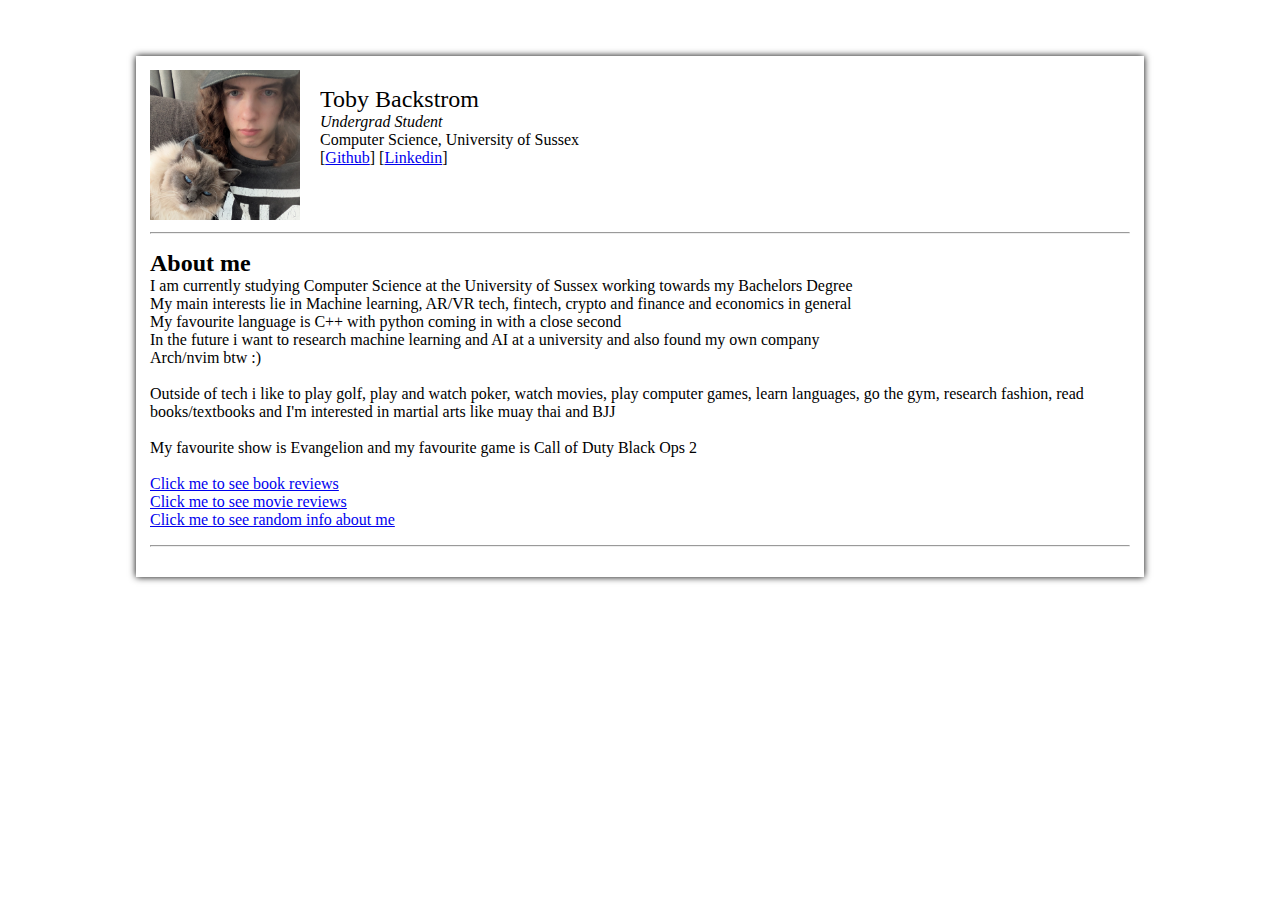
<file: index.html>
<!DOCTYPE html>
<html lang="en">
<head>
  <meta charset="UTF-8" />
  <meta name="viewport" content="width=device-width, initial-scale=1.0"/>
  <title>Toby Backstrom</title>
  <link rel="stylesheet" href="style.css">
</head>
<body>
  <div class="container">

    <div class="profile">

        <div class ="profilepic">
          <img src="img/maybe3.jpg">
        </div>

        <div class="profile content">
          <p>
            <font size="5">Toby Backstrom</font>
            <br>
            <i>Undergrad Student</i>
            <br>
            Computer Science, University of Sussex
            <br>
            [<a href="https://github.com/TobyJ-B">Github</a>]
            [<a href="https://www.linkedin.com/in/toby-backstrom-81960b327/">Linkedin</a>]
            <br>
          </p>
        </div>
    </div>

    <hr>

    <div> 
        <p>
          <font size="5"> <b>About me</b> </font>
          <br>
          I am currently studying Computer Science at the University of Sussex working towards my Bachelors Degree
          <br>
          My main interests lie in Machine learning, AR/VR tech, fintech, crypto and finance and economics in general
          <br>
          My favourite language is C++ with python coming in with a close second
          <br>
          In the future i want to research machine learning and AI at a university and also found my own company
          <br>
          Arch/nvim btw :)
          <br>
          <br>
          Outside of tech i like to play golf, play and watch poker, watch movies, play computer games, learn languages, go the gym, research fashion, read books/textbooks and I'm interested in martial arts like muay thai and BJJ
          <br>
          <br>
          My favourite show is Evangelion and my favourite game is Call of Duty Black Ops 2
          <br>
          <br>
          <a href="books.html">Click me to see book reviews</a>
          <br>
          <a href="https://letterboxd.com/TobyJ_B/">Click me to see movie reviews</a>
          <br>
          <a href="random.html">Click me to see random info about me</a>
        </p>
    </div>
    <hr>
    <div>
        <p>
        </p>
    </div>
  </div>
</body>
</html>
</file>
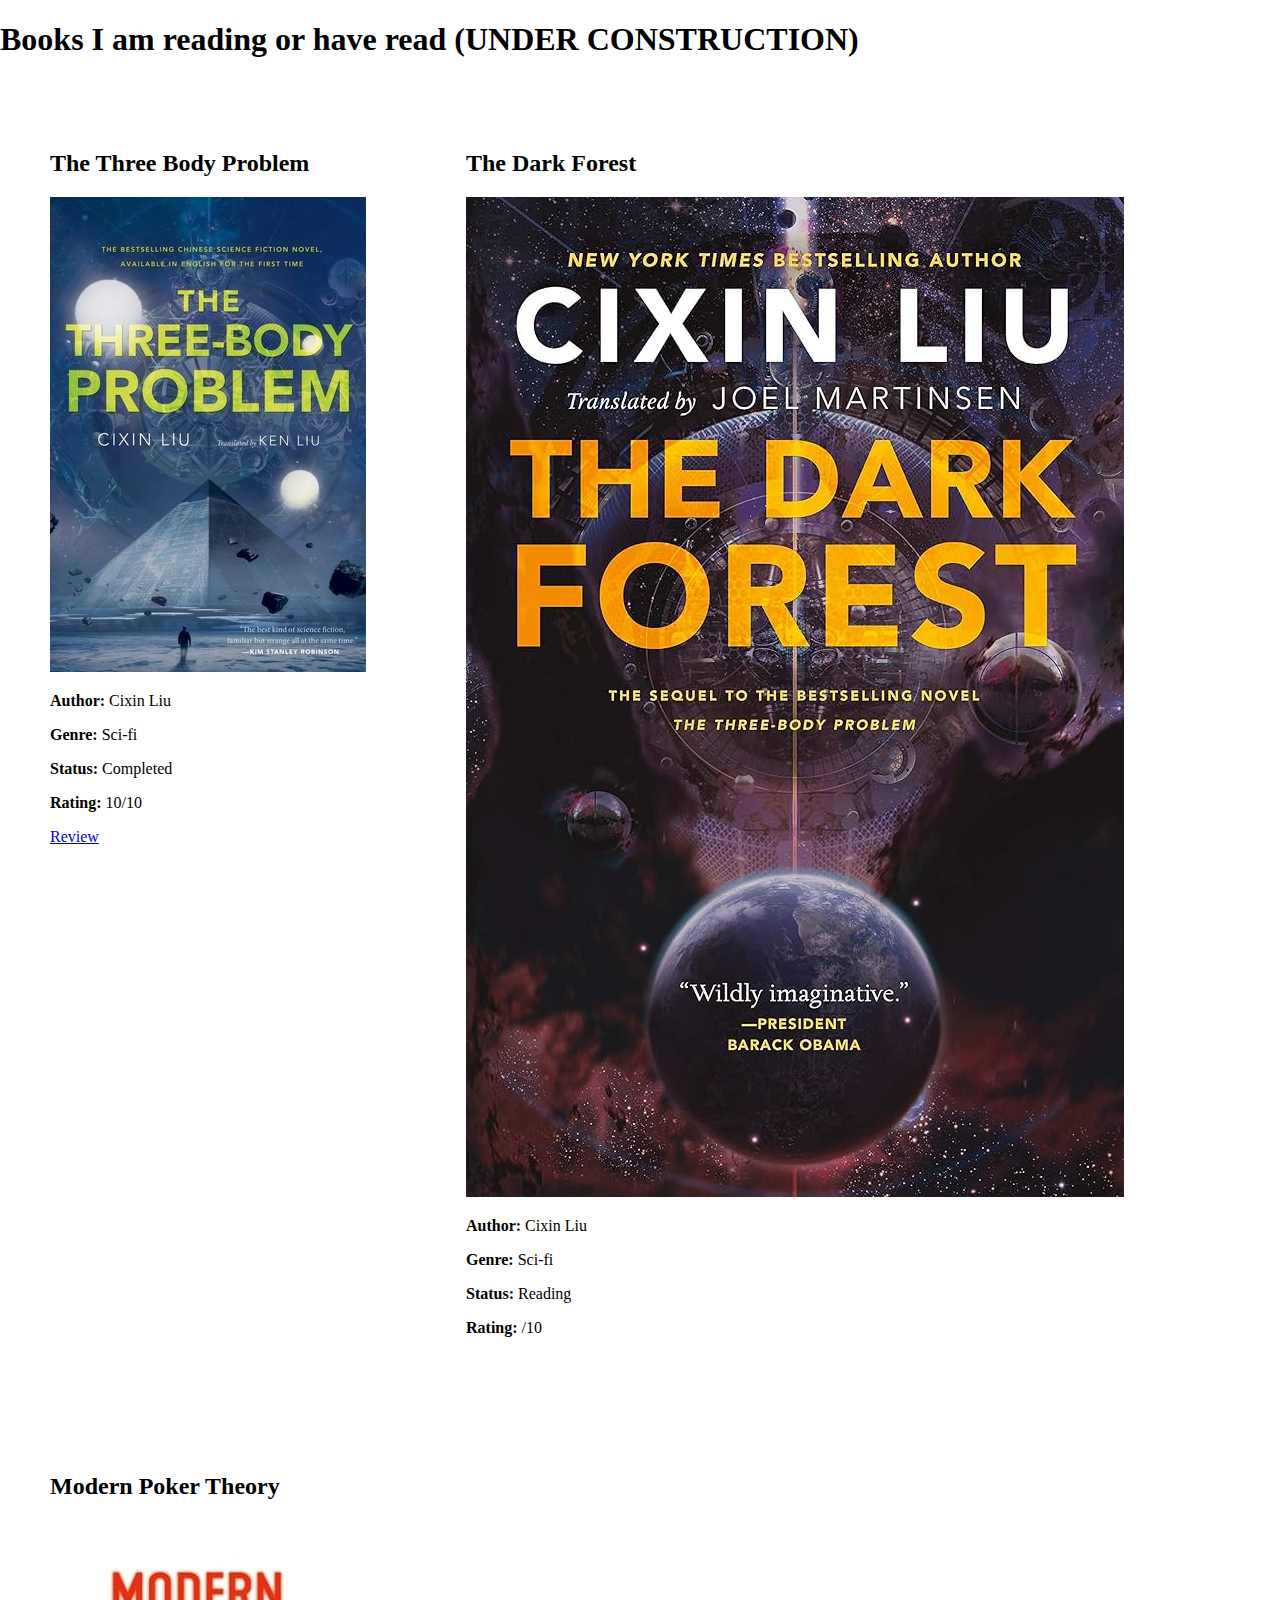
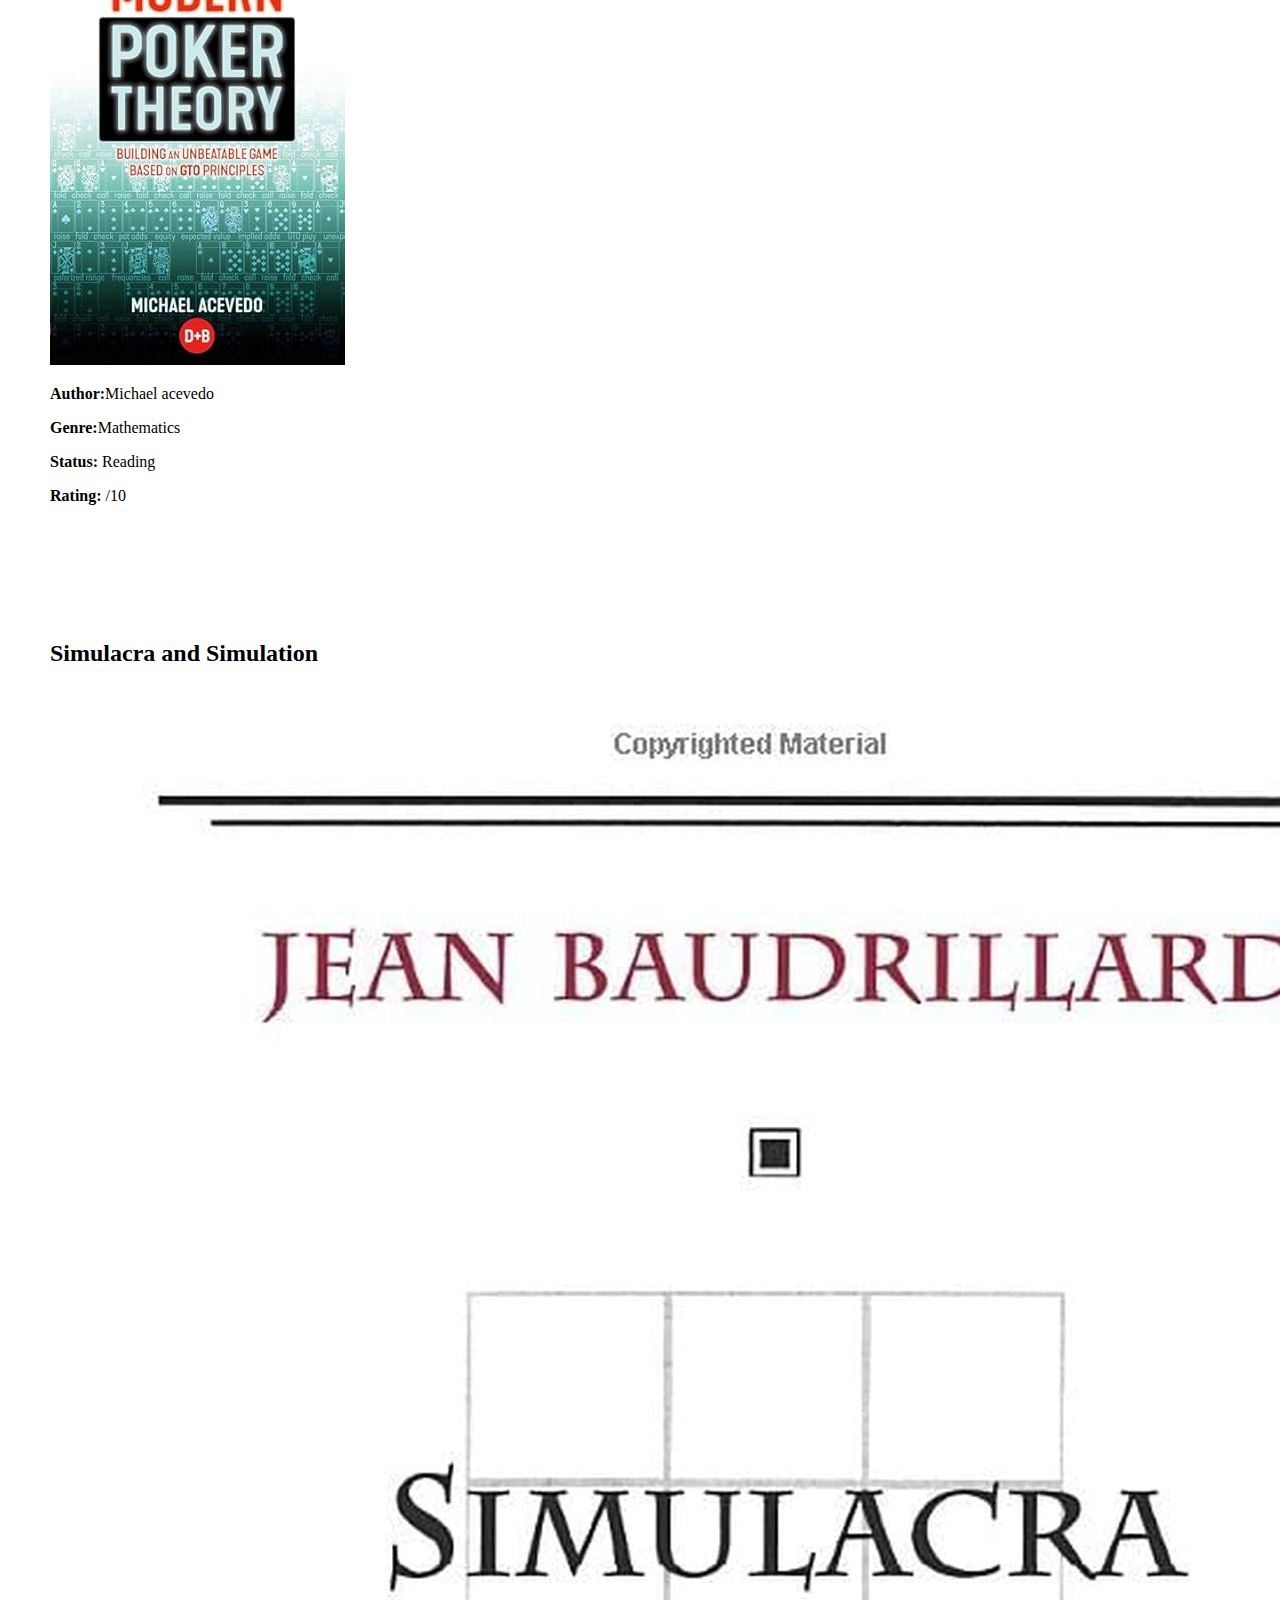
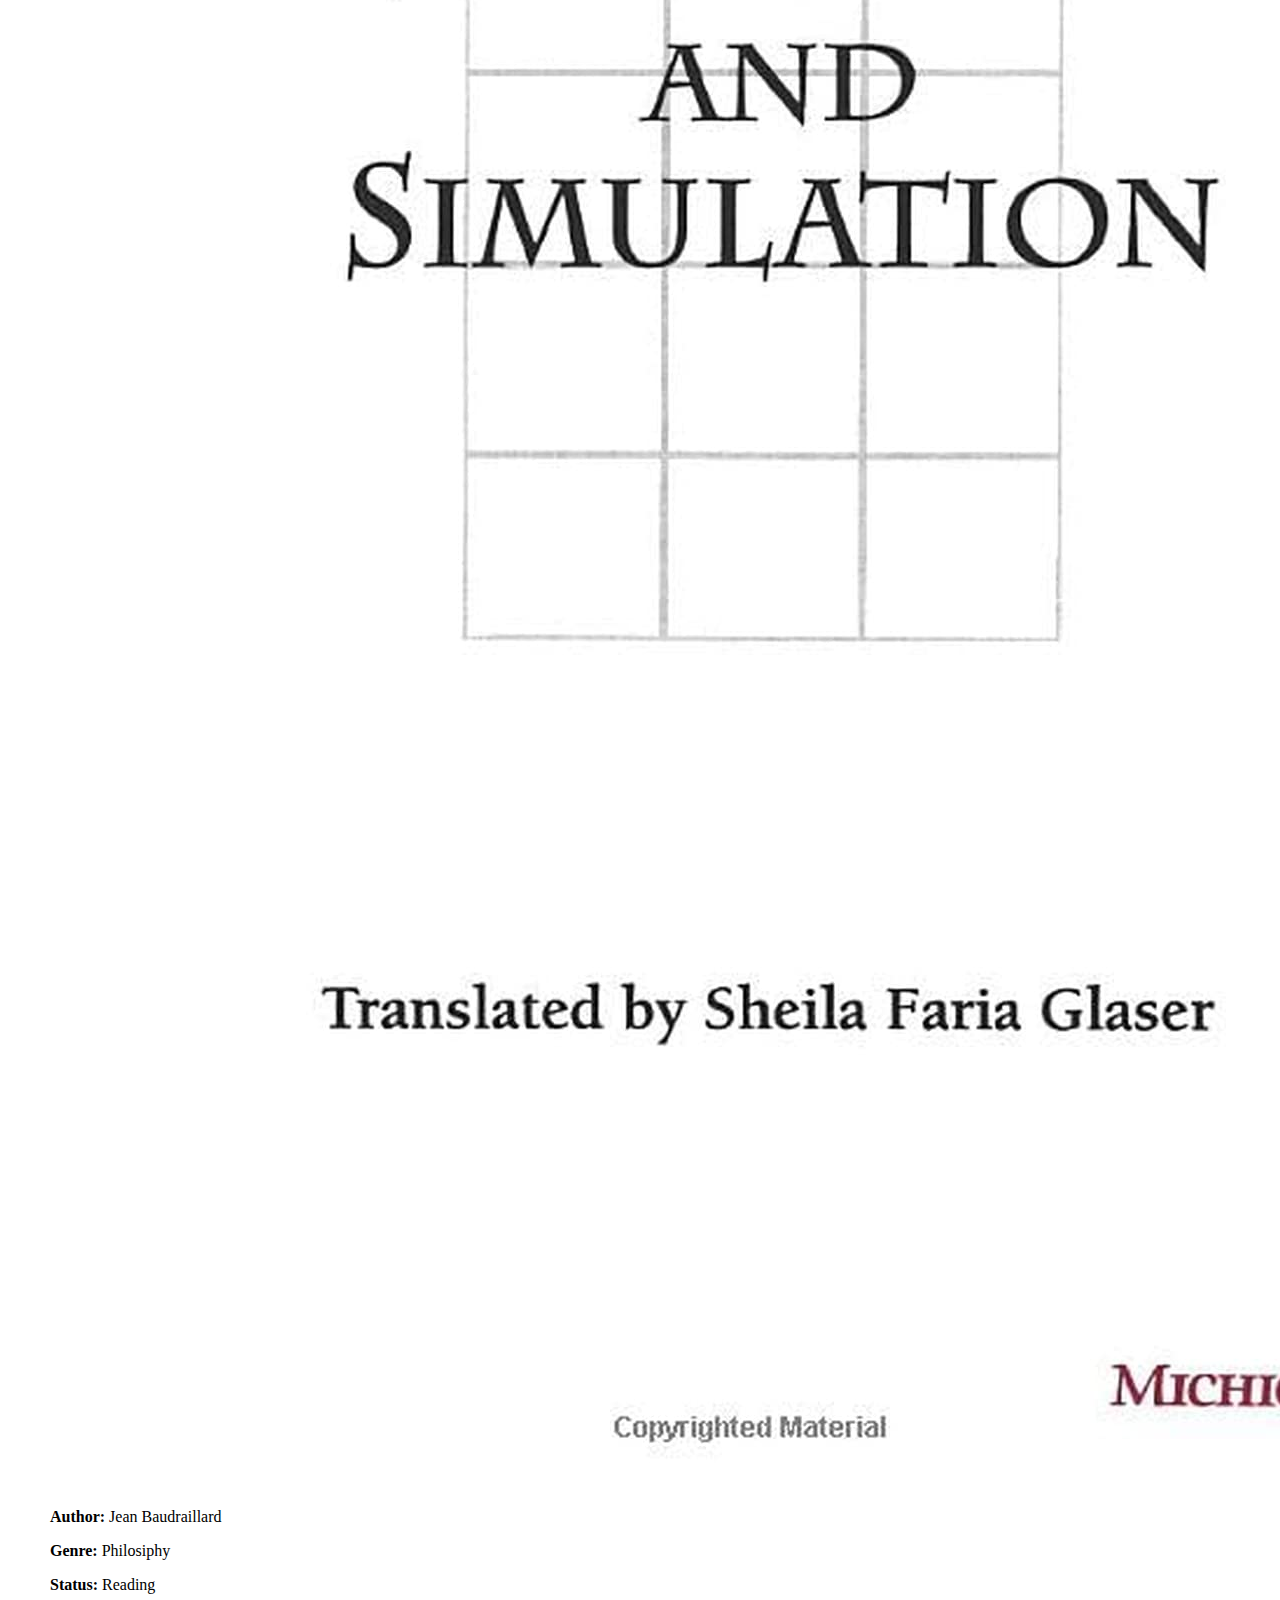
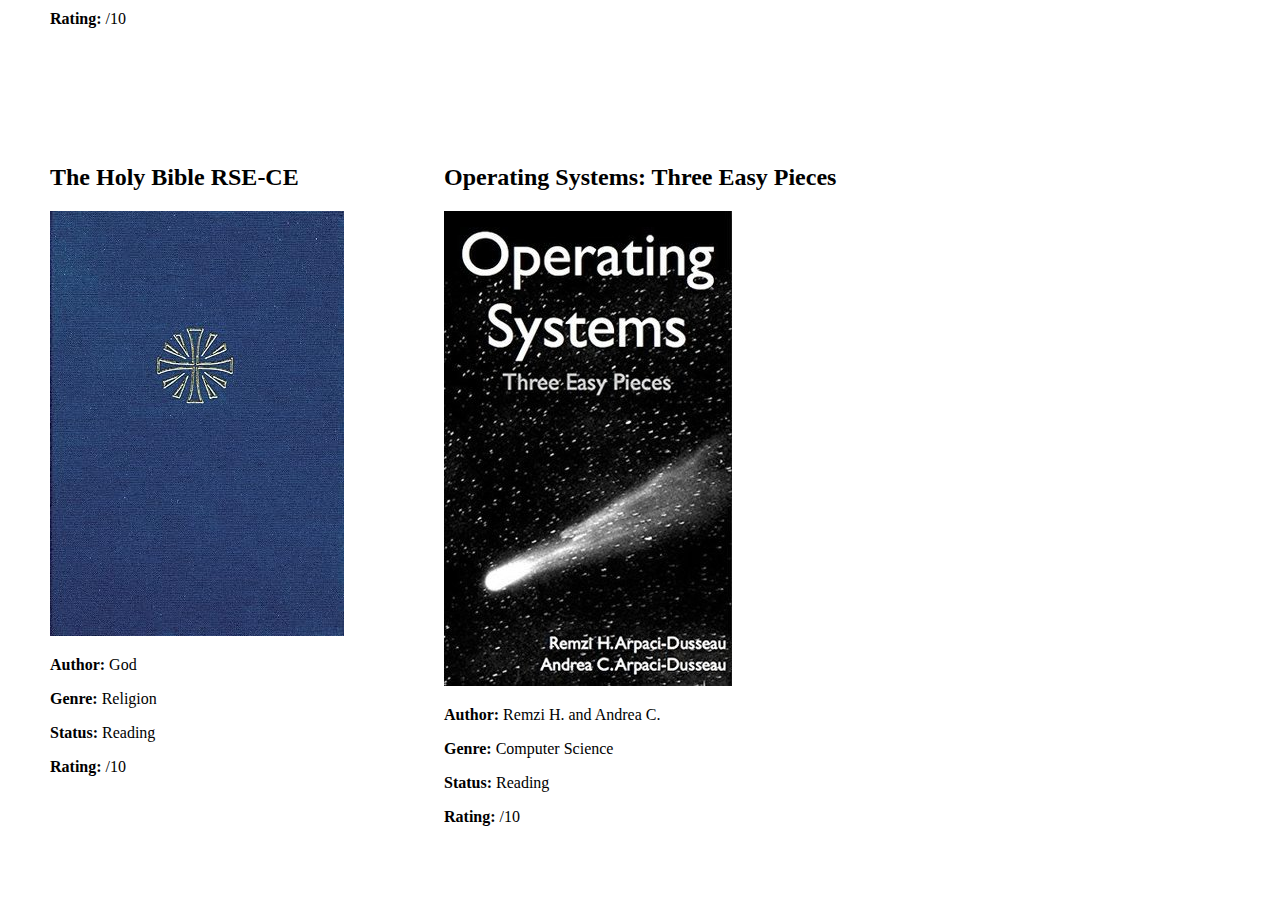
<file: books.html>
<!DOCTYPE html>
<html lang="en">
<head>
  <meta charset="UTF-8" />
  <meta name="viewport" content="width=device-width, initial-scale=1" />
  <title>Books!</title>
  <link rel="stylesheet" href="style.css" />
</head>
<body>
  <header>
    <h1>Books I am reading or have read (UNDER CONSTRUCTION)</h1>
  </header>

  <main>
    <section class="bookcontainer">

      <article class="book">
        <h2 class="book-title">The Three Body Problem</h2>
        <img src="img/threebody.jpg" alt="Book cover of The Three Body Problem" />
        <p><strong>Author:</strong> Cixin Liu</p>
        <p><strong>Genre:</strong> Sci-fi</p>
        <p><strong>Status:</strong> Completed</p>
        <p><strong>Rating:</strong> 10/10</p>
        <a href="reviews/threebodyproblem.html">Review</a>
      </article>

      <article class="book">
        <h2 class="book-title">The Dark Forest</h2>
        <img src="img/thedarkforest.jpg" alt="Book Cover of The Dark Forest" />
        <p><strong>Author:</strong> Cixin Liu</p>
        <p><strong>Genre:</strong> Sci-fi</p>
        <p><strong>Status:</strong> Reading</p>
        <p><strong>Rating:</strong> /10</p>
        <a href=""></a>
      </article>

      <article class="book">
        <h2 class="book-title">Modern Poker Theory</h2>
        <img src="img/modernpokertheory.jpg" alt="Book Cover of Modern Poker Theory" />
        <p><strong>Author:</strong>Michael acevedo</p>
        <p><strong>Genre:</strong>Mathematics</p>
        <p><strong>Status:</strong> Reading</p>
        <p><strong>Rating:</strong> /10</p>
        <a href=""></a>
      </article>

      <article class="book">
        <h2 class="book-title">Simulacra and Simulation</h2>
        <img src="img/simulacraandsimulation.jpg" alt="Book cover of Simulacra And Simulation" />
        <p><strong>Author:</strong> Jean Baudraillard</p>
        <p><strong>Genre:</strong> Philosiphy</p>
        <p><strong>Status:</strong> Reading</p>
        <p><strong>Rating:</strong> /10</p>
        <a href=""></a>
      </article>

      <article class="book">
        <h2 class="book-title">The Holy Bible RSE-CE</h2>
        <img src="img/bible.jpg" alt="Book cover of The Holy Bible RSE-CE" />
        <p><strong>Author:</strong> God</p>
        <p><strong>Genre:</strong> Religion</p>
        <p><strong>Status:</strong> Reading</p>
        <p><strong>Rating:</strong> /10</p>
      </article>

      <article class="book">
        <h2 class="book-title">Operating Systems: Three Easy Pieces</h2>
        <img src="img/ostep.jpg" alt="Book cover of Operating Systems: Three Easy Pieces" />
        <p><strong>Author:</strong> Remzi H. and Andrea C.</p>
        <p><strong>Genre:</strong> Computer Science</p>
        <p><strong>Status:</strong> Reading</p>
        <p><strong>Rating:</strong> /10</p>
      </article>

    </section>
  </main>
</body>
</html>
</file>
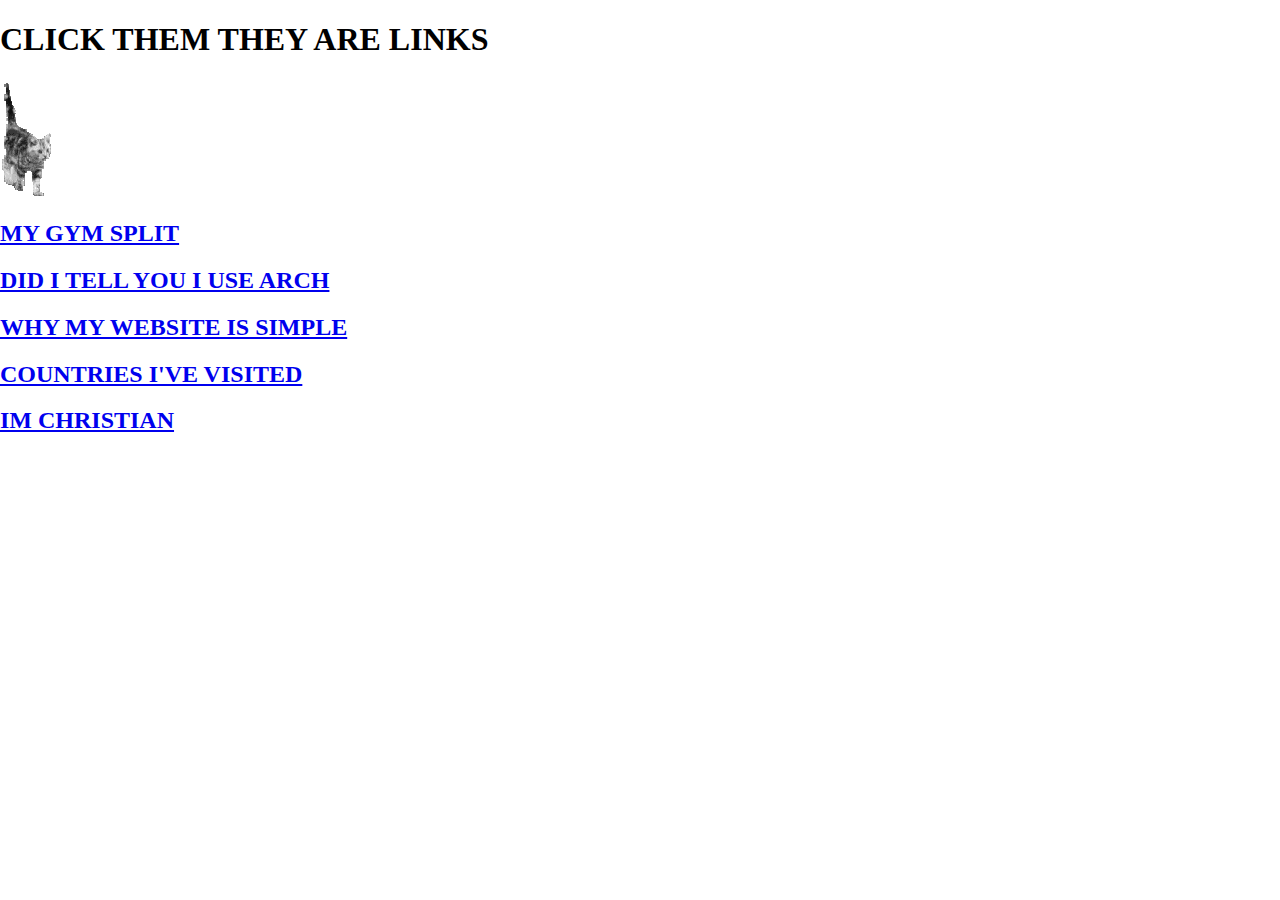
<file: random.html>
<!DOCTYPE html>
<html lang="en">
<head>
  <meta charset="UTF-8" />
  <meta name="viewport" content="width=device-width, initial-scale=1.0"/>
  <title>Random</title>
  <link rel="stylesheet" href="style.css">
</head>
<body>
    <h1>CLICK THEM THEY ARE LINKS</h1>
    <img src="img/kittywalk.gif">
    <h2><a href="info/gym.html">MY GYM SPLIT</a></h2>
    <h2><a href="info/linuxrice.html">DID I TELL YOU I USE ARCH</a></h2>
    <h2><a href="info/simple.html">WHY MY WEBSITE IS SIMPLE</a></h2>
    <h2><a href="info/places.html">COUNTRIES I'VE VISITED</a></h2>
    <h2><a href="info/christian.html">IM CHRISTIAN</a></h2>
</body>
</html>
</file>
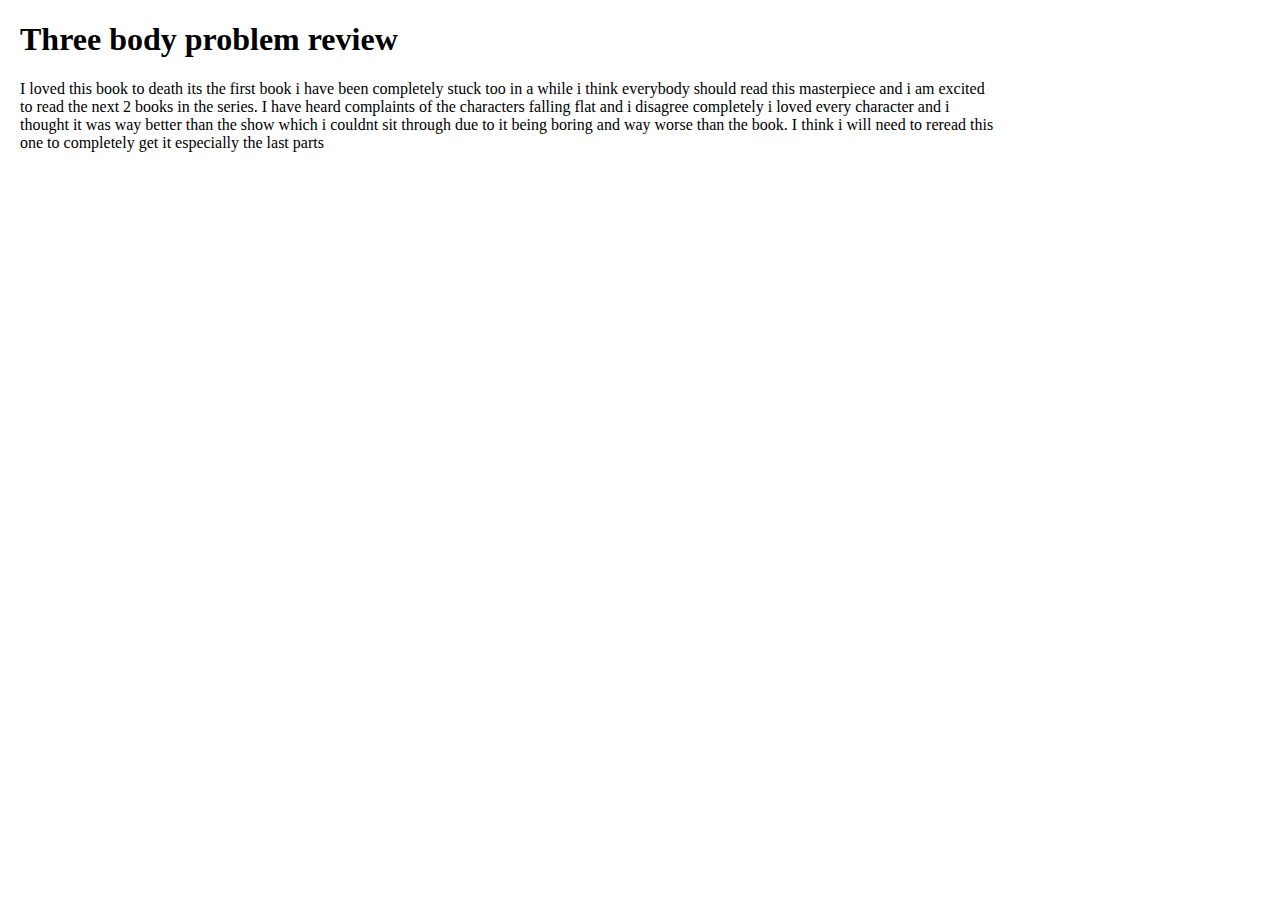
<file: reviews/threebodyproblem.html>
<!DOCTYPE html>
<html lang="en">
<head>
  <meta charset="UTF-8" />
  <meta name="viewport" content="width=device-width, initial-scale=1.0"/>
  <title>Random</title>
  <link rel="stylesheet" href="../style.css">
</head>
<body>
    <div class="bookreview">
      <h1>Three body problem review</h1>
      <p>I loved this book to death its the first book i have been completely stuck too in a while i think everybody should read this masterpiece and i am excited to read the next 2 books in the series. I have heard complaints of the characters falling flat and i disagree completely i loved every character and i thought it was way better than the show which i couldnt sit through due to it being boring and way worse than the book. I think i will need to reread this one to completely get it especially the last parts</p>
    </div>
</body>
</html>
</file>
<file: style.css>
body {
  background: white;
  padding-bottom: 8px;
  margin: 0;
}

.container{
  width: 980px;
  margin: 56px auto 20px; /* top right bottom left */
  text-align: left;
  box-shadow: 0 0 7px;
  padding: 14px 14px 14px 14px; /* top right bottom left */
  z-index 1;
}

/* Profile */

.profile{
  max-width: 600px;
  overflow:hidden;
}

.profilepic{
  float:left;
  margin-right: 20px;
}

.profilepic img{
  width: 150px;
  height: 150px;
  object-fit: cover;
}

.profilecontent{
  float: left;
  vertical-align: top;
  margin: 0;
  padding: 0;
}


/* Book page */

.bookcontainer{
  display:flex;
  flex-wrap: wrap;
}

.book{
  margin: 50px;
}

.book img{
  width: 294;
  height: 425;
}

.bookreview{
  margin: 20px;
  width: 980px;
}
</file>
